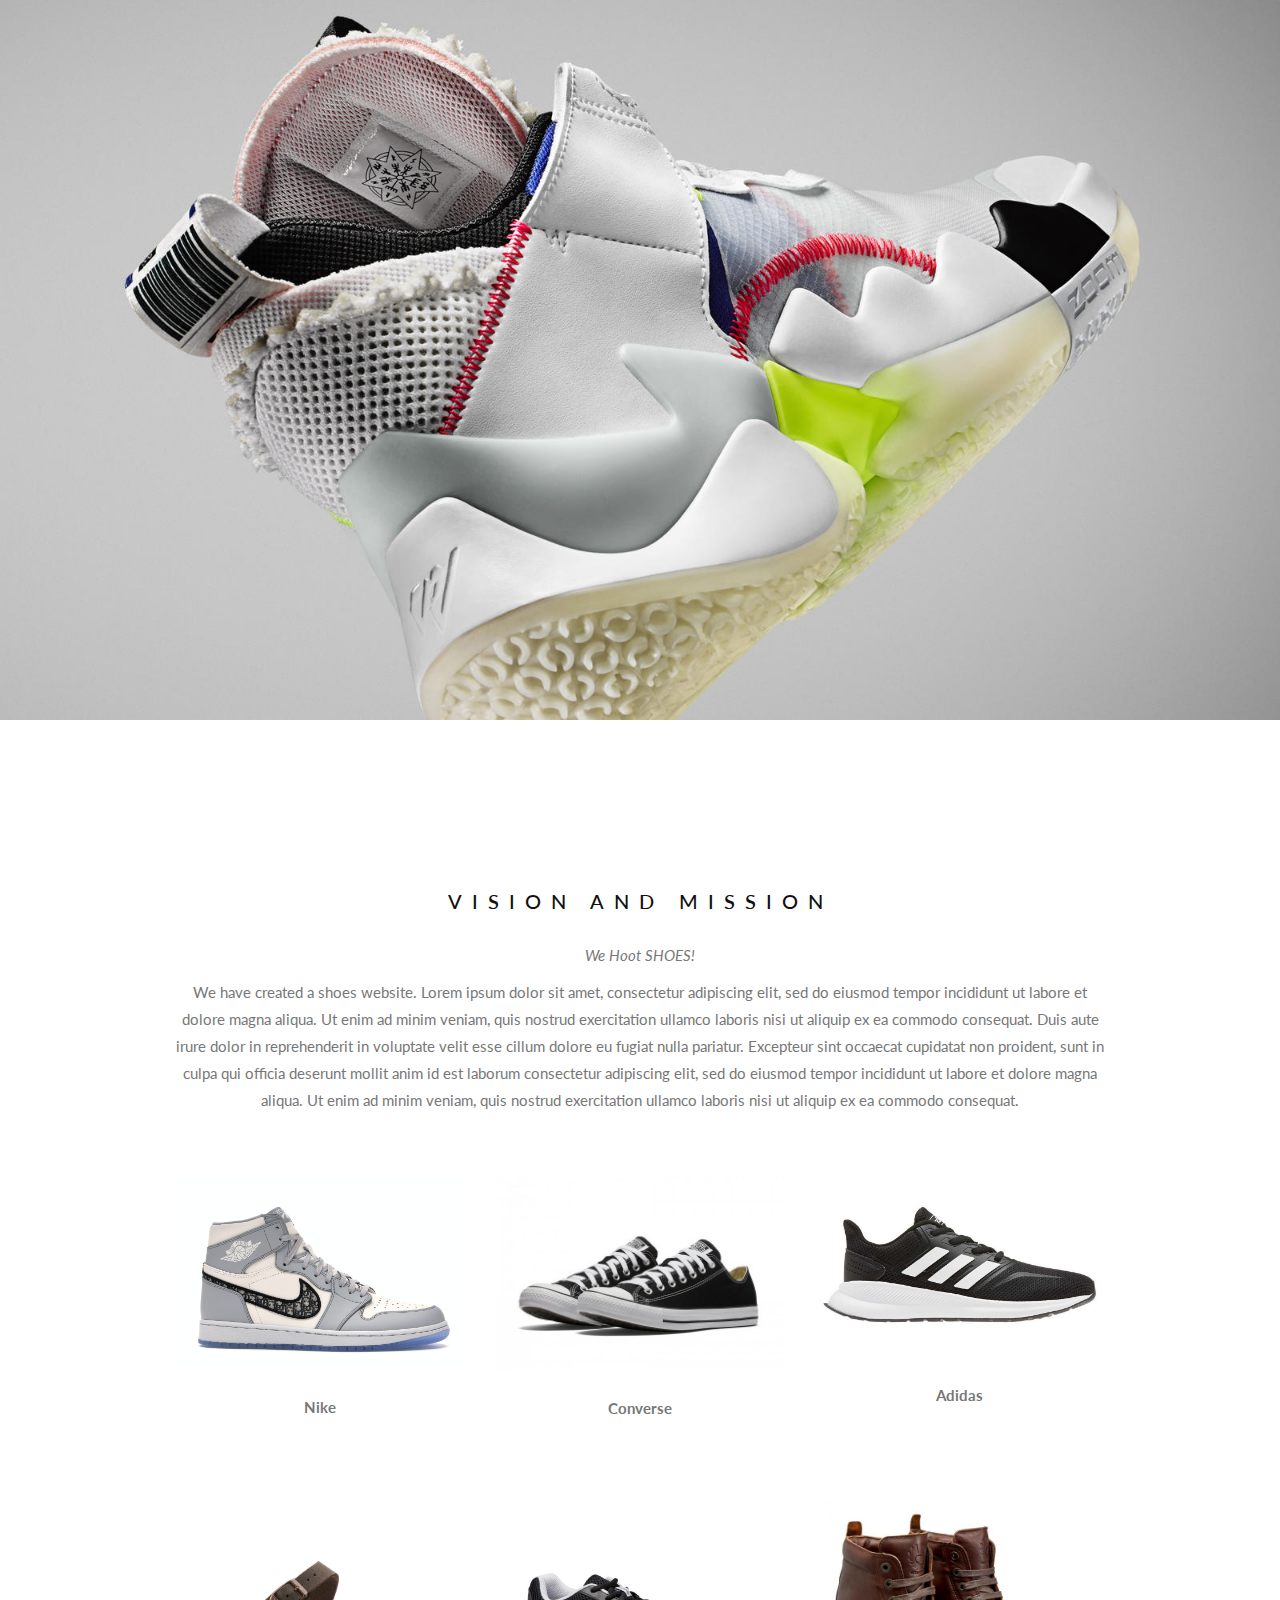
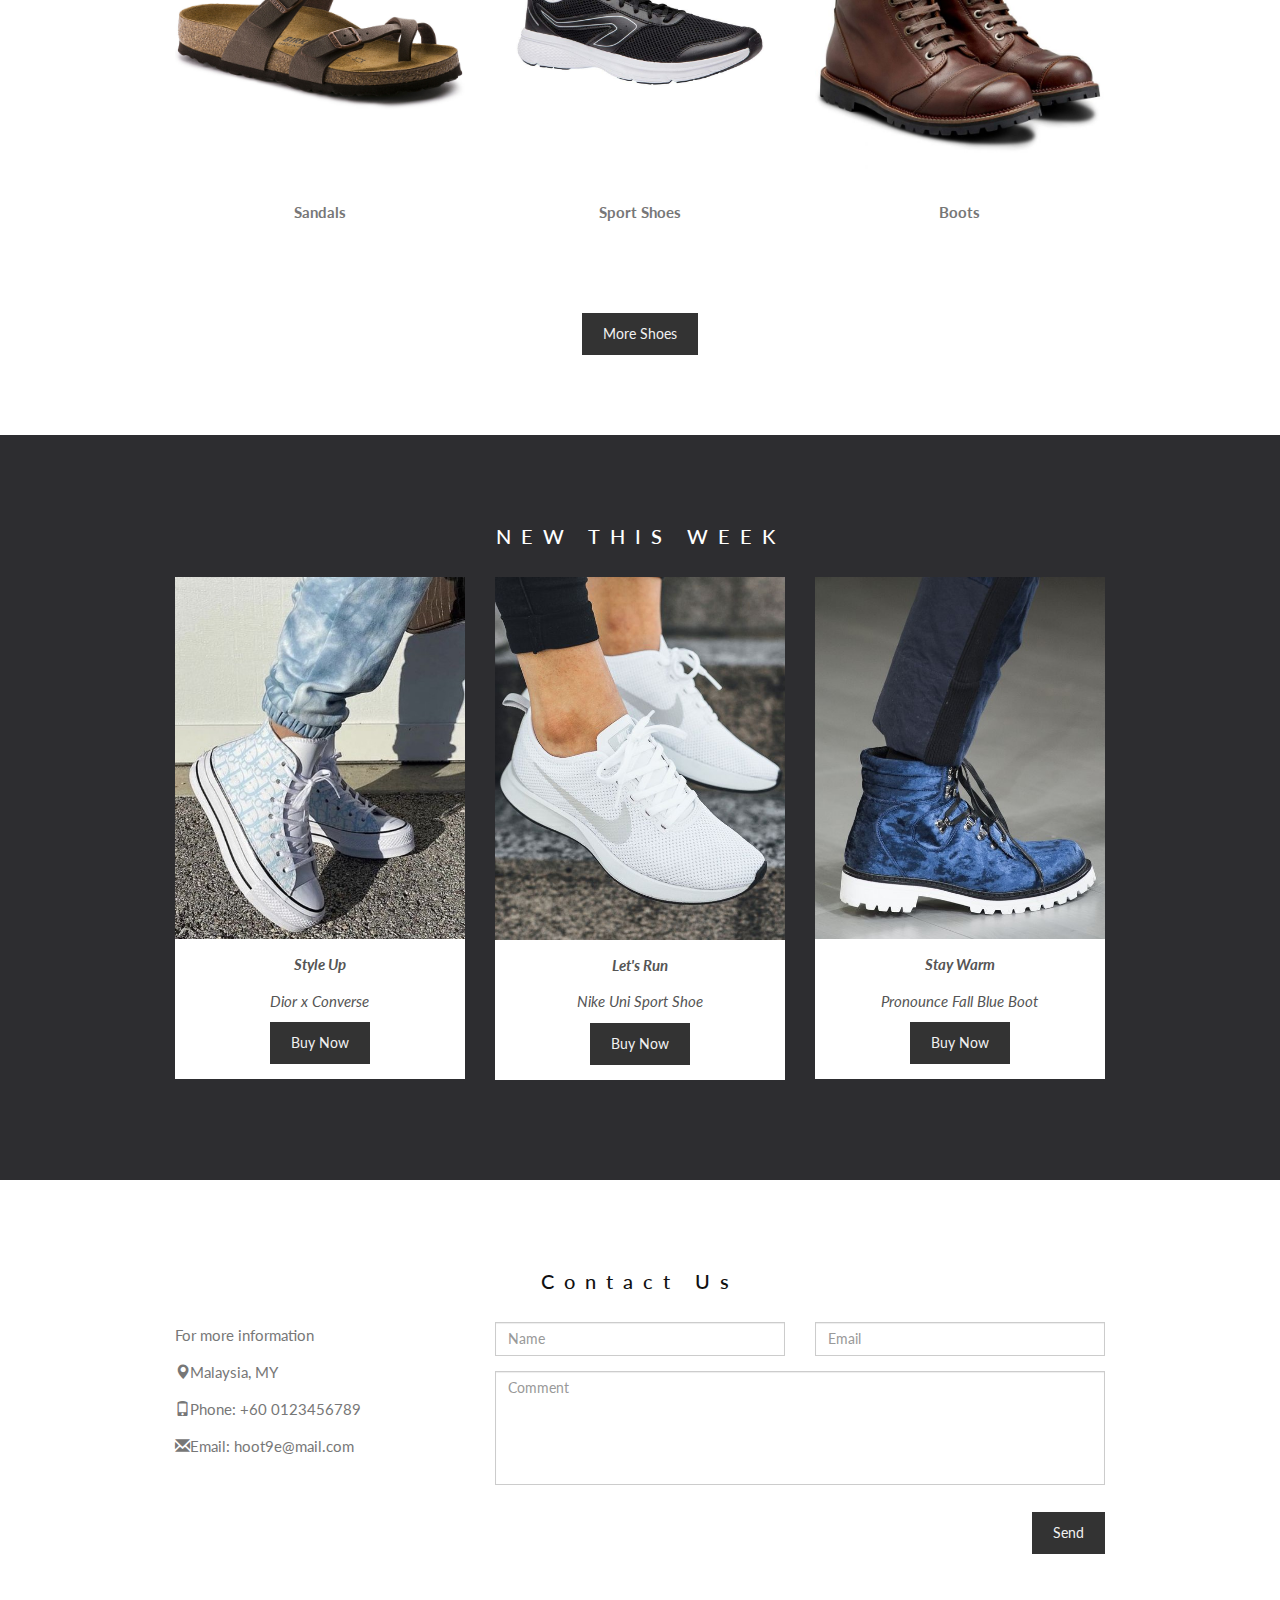
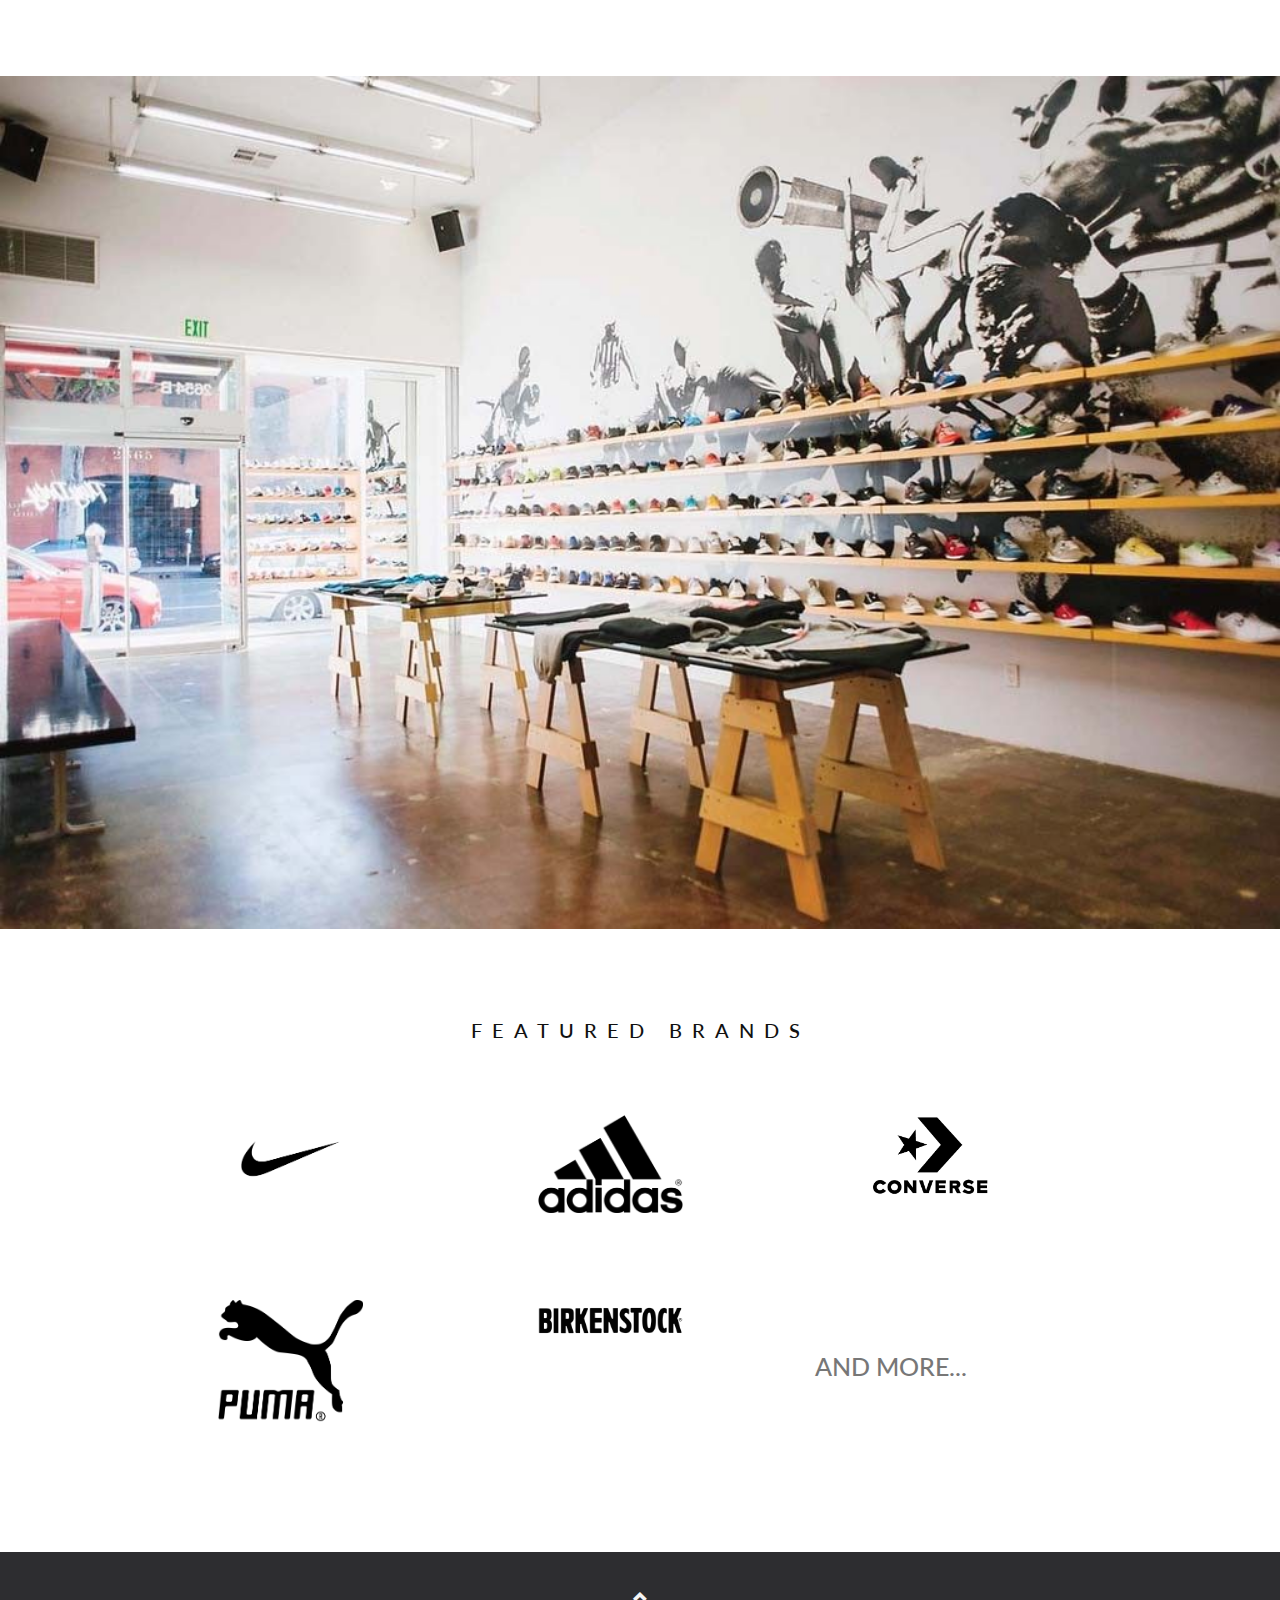
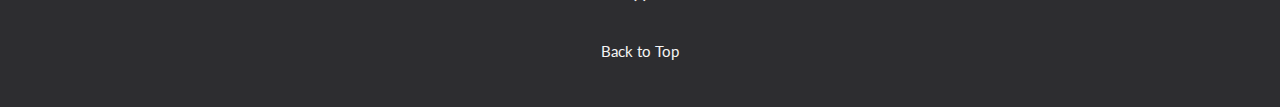
<file: src/java/ui/home.html>
<!DOCTYPE html>
<html lang="en">
<head>
  <!-- Theme Made By www.w3schools.com - No Copyright -->
  <title>Bootstrap Theme The Band</title>
  <meta charset="utf-8">
  <meta name="viewport" content="width=device-width, initial-scale=1">
  <link rel="stylesheet" href="https://maxcdn.bootstrapcdn.com/bootstrap/3.4.1/css/bootstrap.min.css">
  <link rel="stylesheet" href="homeDesign.css">
  <link href="https://fonts.googleapis.com/css?family=Lato" rel="stylesheet" type="text/css">
  <link href="https://fonts.googleapis.com/css?family=Montserrat" rel="stylesheet" type="text/css">
  <script src="https://ajax.googleapis.com/ajax/libs/jquery/3.5.1/jquery.min.js"></script>
  <script src="https://maxcdn.bootstrapcdn.com/bootstrap/3.4.1/js/bootstrap.min.js"></script>
</head>
<body id="myPage" data-spy="scroll" data-target=".navbar" data-offset="50">

<div id="homeSlide" class="carousel slide" data-ride="carousel">
    
    <div id="slider">
        <figure>
            <img src="images/shoe1.jpg" alt="shoeShow">
            <img src="images/shoe2.jpg" alt="shoeShow">
            <img src="images/shoe3.jpg" alt="shoeShow">
        </figure>
    </div>
    
</div>

<!-- Container (The Band Section) -->
<div id="band" class="container text-center" >
  <h3>VISION AND MISSION</h3>
  <p><em>We Hoot SHOES!</em></p>
  <p>We have created a shoes website. Lorem ipsum dolor sit amet, consectetur adipiscing elit, sed do eiusmod tempor incididunt ut labore et dolore magna aliqua. Ut enim ad minim veniam, quis nostrud exercitation ullamco laboris nisi ut aliquip ex ea commodo consequat. Duis aute irure dolor in reprehenderit in voluptate velit esse cillum dolore eu fugiat nulla pariatur. Excepteur sint occaecat cupidatat non proident, sunt in culpa qui officia deserunt mollit anim id est laborum consectetur adipiscing elit, sed do eiusmod tempor incididunt ut labore et dolore magna aliqua. Ut enim ad minim veniam, quis nostrud exercitation ullamco laboris nisi ut aliquip ex ea commodo consequat.</p>
  <br>
  <div class="row">
      
    <div class="col-sm-4">
      <a href="#demo">
        <img src="images/DiorxJordan.jpg" class="person" alt="dior">
      </a>
      <p class="text-center"><strong>Nike</strong></p><br>
    </div>
      
    <div class="col-sm-4">
      <a href="#demo2">
        <img src="images/converse.jpg" class="person" alt="converse">
      </a>
      <p class="text-center"><strong>Converse</strong></p><br>
    </div>
      
    <div class="col-sm-4">
      <a href="#demo3">
        <img src="images/adidas.jpg" class="person" alt="adidas">
      </a>
      <p class="text-center"><strong>Adidas</strong></p><br>
    </div>
 
  </div>
  <div class="row">
      
    <div class="col-sm-4">
      <a href="#demo">
        <img src="images/birkenstock.jpg" class="person" alt="birkenstock">
      </a>
      <p class="text-center"><strong>Sandals</strong></p><br>
    </div>
      
    <div class="col-sm-4">
      <a href="#demo2">
        <img src="images/kalenji.jpg" class="person" alt="kalenji">
      </a>
      <p class="text-center"><strong>Sport Shoes</strong></p><br>
    </div>
      
    <div class="col-sm-4">
      <a href="#demo3">
        <img src="images/brownboot.jpg" class="person" alt="brownboot">
      </a>
      <p class="text-center"><strong>Boots</strong></p><br>
    </div>
      
    <button class="btn" data-toggle="modal" data-target="#myModal" style="margin-top: 50px">More Shoes</button>
  
  </div>
</div>

<!-- Container (TOUR Section) -->
<div id="tour" class="bg-1">
  <div class="container" >
    <h3 class="text-center">NEW THIS WEEK</h3>

    <div class="row text-center">
      <div class="col-sm-4">
        <div class="thumbnail">
          <img src="images/styleup.jpg" alt="Paris" width="400" height="300">
          <p><strong>Style Up</strong></p>
          <p>Dior x Converse</p>
          <button class="btn" data-toggle="modal" data-target="#myModal">Buy Now</button>
        </div>
      </div>
      <div class="col-sm-4">
        <div class="thumbnail">
          <img src="images/run.jpg" alt="New York" width="400" height="300">
          <p><strong>Let's Run</strong></p>
          <p>Nike Uni Sport Shoe</p>
          <button class="btn" data-toggle="modal" data-target="#myModal">Buy Now</button>
        </div>
      </div>
      <div class="col-sm-4">
        <div class="thumbnail">
          <img src="images/staywarm.jpg" alt="San Francisco" width="400" height="300">
          <p><strong>Stay Warm</strong></p>
          <p>Pronounce Fall Blue Boot</p>
          <button class="btn" data-toggle="modal" data-target="#myModal">Buy Now</button>
        </div>
      </div>
    </div>
  </div>
  
  <!-- Modal -->
<!--  <div class="modal fade" id="myModal" role="dialog">
    <div class="modal-dialog">
    
       Modal content
      <div class="modal-content">
        <div class="modal-header">
          <button type="button" class="close" data-dismiss="modal">×</button>
          <h4><span class="glyphicon glyphicon-lock"></span> Tickets</h4>
        </div>
        <div class="modal-body">
          <form role="form">
            <div class="form-group">
              <label for="psw"><span class="glyphicon glyphicon-shopping-cart"></span> Tickets, $23 per person</label>
              <input type="number" class="form-control" id="psw" placeholder="How many?">
            </div>
            <div class="form-group">
              <label for="usrname"><span class="glyphicon glyphicon-user"></span> Send To</label>
              <input type="text" class="form-control" id="usrname" placeholder="Enter email">
            </div>
              <button type="submit" class="btn btn-block">Pay 
                <span class="glyphicon glyphicon-ok"></span>
              </button>
          </form>
        </div>
        <div class="modal-footer">
          <button type="submit" class="btn btn-danger btn-default pull-left" data-dismiss="modal">
            <span class="glyphicon glyphicon-remove"></span> Cancel
          </button>
          <p>Need <a href="#">help?</a></p>
        </div>
      </div>
    </div>
  </div>-->
</div>

<!-- Container (Contact Section) -->
<div id="contact" class="container">
  <h3 class="text-center">Contact Us</h3>

  <div class="row">
    <div class="col-md-4">
      <p>For more information</p>
      <p><span class="glyphicon glyphicon-map-marker"></span>Malaysia, MY</p>
      <p><span class="glyphicon glyphicon-phone"></span>Phone: +60 0123456789</p>
      <p><span class="glyphicon glyphicon-envelope"></span>Email: hoot9e@mail.com</p>
    </div>
    <div class="col-md-8">
      <div class="row">
        <div class="col-sm-6 form-group">
          <input class="form-control" id="name" name="name" placeholder="Name" type="text" required>
        </div>
        <div class="col-sm-6 form-group">
          <input class="form-control" id="email" name="email" placeholder="Email" type="email" required>
        </div>
      </div>
      <textarea class="form-control" id="comments" name="comments" placeholder="Comment" rows="5"></textarea>
      <br>
      <div class="row">
        <div class="col-md-12 form-group">
          <button class="btn pull-right" type="submit">Send</button>
        </div>
      </div>
    </div>
  </div>
  <br>
</div>

<!-- Image of location/map -->
<img src="images/shop.jpg" class="img-responsive" style="width:100%;">

<!--Brand Name-->
<div id="contact" class="container">
    <h3 class="text-center">FEATURED BRANDS</h3>
    <div class="row">
        <div class="col-sm-4">
            <img src="images/nikelogo.png" class="brand" alt="logo">
        </div>
        <div class="col-sm-4">
            <img src="images/adidaslogo.png" class="brand" alt="logo">
        </div>
        
        <div class="col-sm-4">
            <img src="images/converselogo.png" class="brand" alt="logo">
        </div>
    </div>
    <div class="row">
        <div class="col-sm-4">
            <img src="images/pumalogo.png" class="brand" alt="logo">
        </div>
        <div class="col-sm-4">
            <img src="images/birkenstock-logo.png" class="brand" alt="logo">
        </div>
        <div class="col-sm-4" style="margin-top: 8%">
            <h2 style="font-size: 25px">AND MORE...</h2>
        </div>
    </div>
</div>

<!-- Footer -->
<footer class="text-center">
  <a class="up-arrow" href="#myPage" data-toggle="tooltip" title="TO TOP">
    <span class="glyphicon glyphicon-chevron-up"></span>
  </a><br><br>
  <p>Back to Top</p> 
</footer>

<script>
$(document).ready(function(){
  // Initialize Tooltip
  $('[data-toggle="tooltip"]').tooltip(); 
  
  // Add smooth scrolling to all links in navbar + footer link
  $(".navbar a, footer a[href='#myPage']").on('click', function(event) {

    // Make sure this.hash has a value before overriding default behavior
    if (this.hash !== "") {

      // Prevent default anchor click behavior
      event.preventDefault();

      // Store hash
      var hash = this.hash;

      // Using jQuery's animate() method to add smooth page scroll
      // The optional number (900) specifies the number of milliseconds it takes to scroll to the specified area
      $('html, body').animate({
        scrollTop: $(hash).offset().top
      }, 900, function(){
   
        // Add hash (#) to URL when done scrolling (default click behavior)
        window.location.hash = hash;
      });
    } // End if
  });
})
</script>

</body>
</html>
</file>
<file: src/java/ui/homeDesign.css>
body {
    font: 400 15px/1.8 Lato, sans-serif;
    color: #777;
  }
  h3, h4 {
    margin: 10px 0 30px 0;
    letter-spacing: 10px;      
    font-size: 20px;
    color: #111;
  }
  .container {
    padding: 80px 120px;
  }
  .person {
    /*border: 10px solid transparent;*/
    margin-bottom: 25px;   
    margin-top: 25px;
    width: 100%;
    height: 100%;
    /*opacity: 0.7;*/
  }
  .person:hover {
    border-color: #f1f1f1;
  }
  .brand {
    width: 60%;
    height: 60%;
    margin: 10%;
    padding: 5%;  }
  .carousel-inner img {
    -webkit-filter: grayscale(90%);
    filter: grayscale(90%); /* make all photos black and white */ 
    width: 100%; /* Set width to 100% */
    margin: auto;
  }
  .carousel-caption h3 {
    color: #fff !important;
  }
  @media (max-width: 600px) {
    .carousel-caption {
      display: none; /* Hide the carousel text when the screen is less than 600 pixels wide */
    }
  }
  .bg-1 {
    background: #2d2d30;
    color: #bdbdbd;
  }
  .bg-1 h3 {color: #fff;}
  .bg-1 p {font-style: italic;}
  .list-group-item:first-child {
    border-top-right-radius: 0;
    border-top-left-radius: 0;
  }
  .list-group-item:last-child {
    border-bottom-right-radius: 0;
    border-bottom-left-radius: 0;
  }
  .thumbnail {
    padding: 0 0 15px 0;
    border: none;
    border-radius: 0;
  }
  .thumbnail p {
    margin-top: 15px;
    color: #555;
  }
  .btn {
    padding: 10px 20px;
    background-color: #333;
    color: #f1f1f1;
    border-radius: 0;
    transition: .2s;
  }
  .btn:hover, .btn:focus {
    border: 1px solid #333;
    background-color: #fff;
    color: #000;
  }
  .modal-header, h4, .close {
    background-color: #333;
    color: #fff !important;
    text-align: center;
    font-size: 30px;
  }
  .modal-header, .modal-body {
    padding: 40px 50px;
  }
  .nav-tabs li a {
    color: #777;
  }
  #googleMap {
    width: 100%;
    height: 400px;
    -webkit-filter: grayscale(100%);
    filter: grayscale(100%);
  }  
  .navbar {
    font-family: Montserrat, sans-serif;
    margin-bottom: 0;
    background-color: #2d2d30;
    border: 0;
    font-size: 11px !important;
    letter-spacing: 4px;
    opacity: 0.9;
  }
  .navbar li a, .navbar .navbar-brand { 
    color: #d5d5d5 !important;
  }
  .navbar-nav li a:hover {
    color: #fff !important;
  }
  .navbar-nav li.active a {
    color: #fff !important;
    background-color: #29292c !important;
  }
  .navbar-default .navbar-toggle {
    border-color: transparent;
  }
  .open .dropdown-toggle {
    color: #fff;
    background-color: #555 !important;
  }
  .dropdown-menu li a {
    color: #000 !important;
  }
  .dropdown-menu li a:hover {
    background-color: red !important;
  }
  footer {
    background-color: #2d2d30;
    color: #f5f5f5;
    padding: 32px;
  }
  footer a {
    color: #f5f5f5;
  }
  footer a:hover {
    color: #777;
    text-decoration: none;
  }  
  .form-control {
    border-radius: 0;
  }
  textarea {
    resize: none;
  }
  
  #slider{
      overflow: hidden;
      height: 800px;
  }
  
  #slider figure{
      position: relative;
      width: 500%;
      margin: 0%;
      left: 0;
      animation: 15s slider infinite
  }
  
  #slider figure img{
      width: 20%;
      float: left;
  }
  
  @keyframes slider{
      0%{
          left:0;
      }
      20%{
          left:0;
      }
      25%{
          left: -100%
      }
      45%{
          left: -100%
      }
      50%{
          left: -200%
      }
      70%{
          left: -200%
      }
  }
</file>
